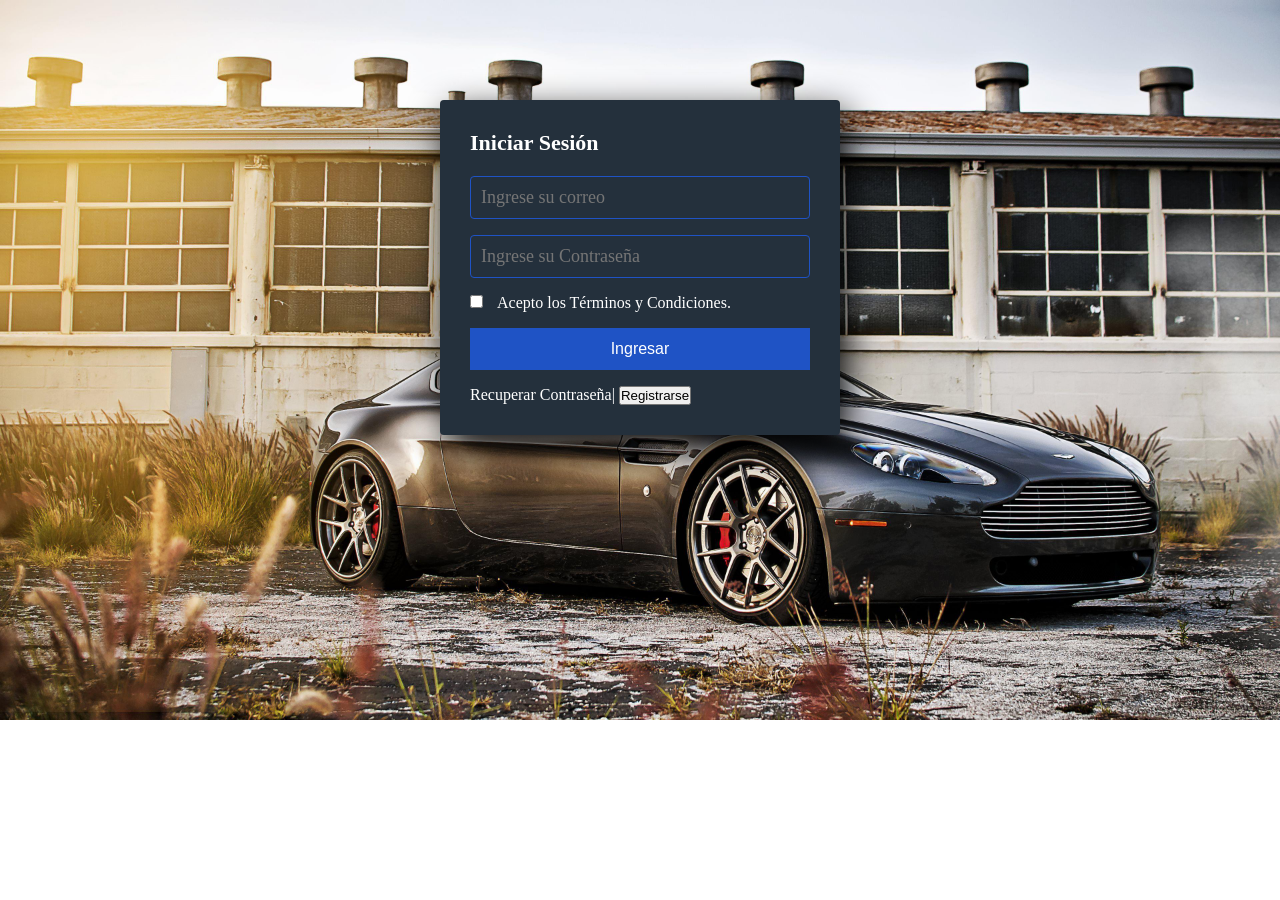
<file: E-commerce 2023/ConsesionariaFastSanRafael/client/login/login/iniciarsesion.html>
<!DOCTYPE html>
<html lang="en">
<head>
  <meta charset="UTF-8">
  <meta name="viewport" content="width=device-width, initial-scale=1.0">
  <meta http-equiv="X-UA-Compatible" content="ie=edge">
  <link rel="stylesheet" href="style.css">
  <title>Iniciar Sesión</title>
</head>
<body>
  <section class="form-register">
    <h4>Iniciar Sesión</h4>
    <input class="controls" type="text" name="nombres" id="nombres" placeholder="Ingrese su correo">
    <input class="controls" type="password" name="correo" id="correo" placeholder="Ingrese su Contraseña">
    <input type="checkbox" id="acepto-terminos">
    <label for="acepto-terminos">Acepto los <a href="terminos.html">Términos y Condiciones</a>.</label>
    <input class="botons" type="submit" value="Ingresar">
    <a href="recuperarcont.html">Recuperar Contraseña</a><span>|</span>
    <a href="registro.html">
      <button id="ya-tengo-cuenta">Registrarse</button> 
    </a>
  </section>

</body>
</html>
</file>
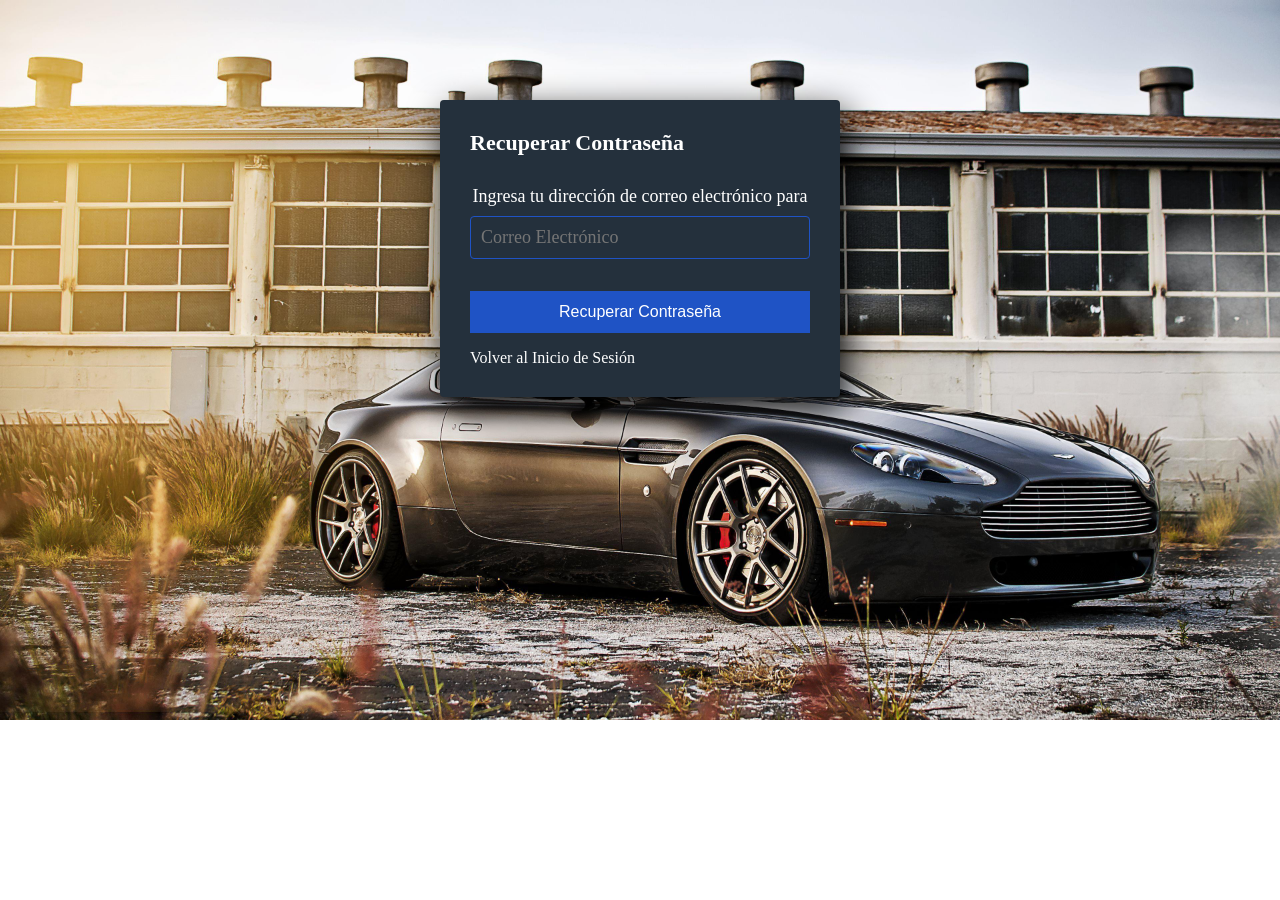
<file: E-commerce 2023/ConsesionariaFastSanRafael/client/login/login/recuperarcont.html>
<!DOCTYPE html>
<html lang="en">
<head>
  <meta charset="UTF-8">
  <meta name="viewport" content="width=device-width, initial-scale=1.0">
  <link rel="stylesheet" href="style.css">
  <title>Recuperar Contraseña</title>
</head>
<body>
    <section class="form-register">
        <h4>Recuperar Contraseña</h4>
        <p>Ingresa tu dirección de correo electrónico para recuperar tu contraseña.</p>
        <input class="controls" type="email" name="correo" id="correo" placeholder="Correo Electrónico">
        <input class="botons" type="submit" value="Recuperar Contraseña">
        <a href="iniciarsesion.html">Volver al Inicio de Sesión</a>
      </section>
</body>
</html>
</file>
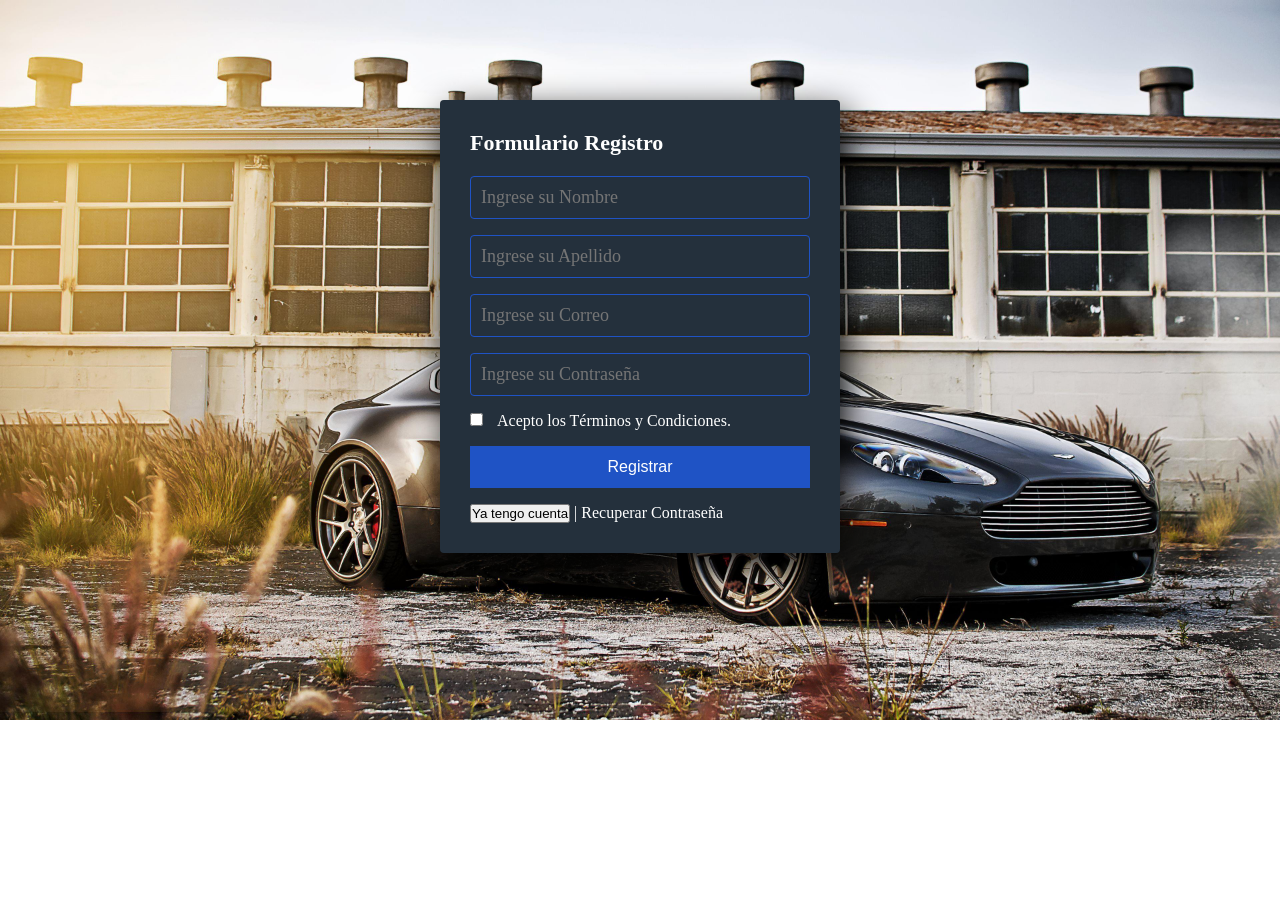
<file: E-commerce 2023/ConsesionariaFastSanRafael/client/login/login/registro.html>
<!DOCTYPE html>
<html lang="en">

<head>
  <meta charset="UTF-8">
  <meta name="viewport" content="width=device-width, initial-scale=1.0">
  <meta http-equiv="X-UA-Compatible" content="ie=edge">
  <link rel="stylesheet" href="style.css">
  <title>Formulario Registro</title>
</head>

<body>
  <section class="form-register">
    <h4>Formulario Registro</h4>
    <input class="controls" type="text" name="nombres" id="nombres" placeholder="Ingrese su Nombre">
    <input class="controls" type="text" name="apellidos" id="apellidos" placeholder="Ingrese su Apellido">
    <input class="controls" type="email" name="correo" id="correo" placeholder="Ingrese su Correo">
    <input class="controls" type="password" name="correo" id="correo" placeholder="Ingrese su Contraseña">
    <input type="checkbox" id="acepto-terminos">
    <label for="acepto-terminos">Acepto los <a href="terminos.html">Términos y Condiciones</a>.</label>

    <input class="botons" type="submit" value="Registrar">
    <a href="iniciarsesion.html">
      <button id="ya-tengo-cuenta">Ya tengo cuenta</button> <span>|</span>
    </a>
    <a href="recuperarcont.html">Recuperar Contraseña</a>
  </section>
</body>

</html>
</file>
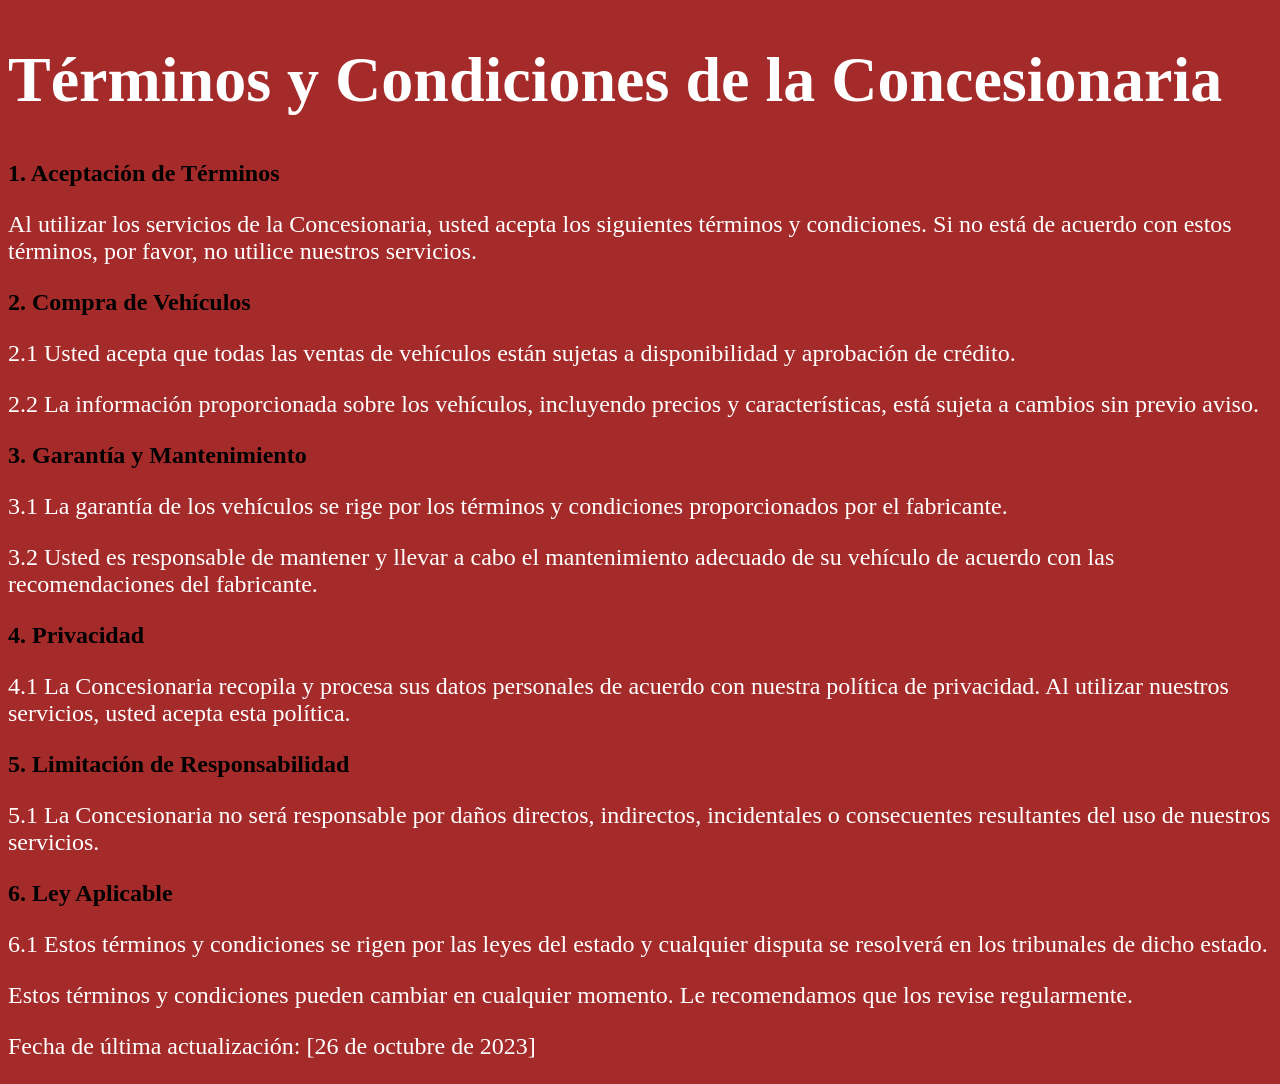
<file: E-commerce 2023/ConsesionariaFastSanRafael/client/login/login/terminos.html>
<!DOCTYPE html>
<html>
<head>
    <meta charset="UTF-8">
    <title>Términos y Condiciones</title>
    <link rel="stylesheet" href="terminos.css">
</head>
<body>
    <h1>Términos y Condiciones de la Concesionaria </h1>

    <h2>1. Aceptación de Términos</h2>
    <p>Al utilizar los servicios de la Concesionaria, usted acepta los siguientes términos y condiciones. Si no está de acuerdo con estos términos, por favor, no utilice nuestros servicios.</p>

    <h2>2. Compra de Vehículos</h2>
    <p>2.1 Usted acepta que todas las ventas de vehículos están sujetas a disponibilidad y aprobación de crédito.</p>
    <p>2.2 La información proporcionada sobre los vehículos, incluyendo precios y características, está sujeta a cambios sin previo aviso.</p>

    <h2>3. Garantía y Mantenimiento</h2>
    <p>3.1 La garantía de los vehículos se rige por los términos y condiciones proporcionados por el fabricante.</p>
    <p>3.2 Usted es responsable de mantener y llevar a cabo el mantenimiento adecuado de su vehículo de acuerdo con las recomendaciones del fabricante.</p>

    <h2>4. Privacidad</h2>
    <p>4.1 La Concesionaria recopila y procesa sus datos personales de acuerdo con nuestra política de privacidad. Al utilizar nuestros servicios, usted acepta esta política.</p>

    <h2>5. Limitación de Responsabilidad</h2>
    <p>5.1 La Concesionaria no será responsable por daños directos, indirectos, incidentales o consecuentes resultantes del uso de nuestros servicios.</p>

    <h2>6. Ley Aplicable</h2>
    <p>6.1 Estos términos y condiciones se rigen por las leyes del estado y cualquier disputa se resolverá en los tribunales de dicho estado.</p>

    <p>Estos términos y condiciones pueden cambiar en cualquier momento. Le recomendamos que los revise regularmente.</p>

    <p>Fecha de última actualización: [26 de octubre de 2023]</p>
</body>
</html>
</file>
<file: E-commerce 2023/ConsesionariaFastSanRafael/client/login/login/style.css>
* {
  margin: 0;
  padding: 0;
  box-sizing: border-box;
}

body {
  background-image: url('src/13642.jpg');
  background-repeat: no-repeat;
  background-size: cover;
}

.form-register {
  width: 400px;
  background: #24303c;
  padding: 30px;
  margin: auto;
  margin-top: 100px;
  border-radius: 4px;
  font-family: 'calibri';
  color: white;
  box-shadow: 7px 13px 37px #000;
}

.form-register h4 {
  font-size: 22px;
  margin-bottom: 20px;
}

.controls {
  width: 100%;
  background: #24303c;
  padding: 10px;
  border-radius: 4px;
  margin-bottom: 16px;
  border: 1px solid #1f53c5;
  font-family: 'calibri';
  font-size: 18px;
  color: white;
}

.form-register p {
  height: 40px;
  text-align: center;
  font-size: 18px;
  line-height: 40px;
}

.form-register a {
  color: white;
  text-decoration: none;
}

.form-register a:hover {
  color: white;
  text-decoration: underline;
}

.form-register .botons {
  width: 100%;
  background: #1f53c5;
  border: none;
  padding: 12px;
  color: white;
  margin: 16px 0;
  font-size: 16px;
}
.botons {
  background-color: #000;
  color: #fff;

  &:hover {
    background-color: #fff;
    color: #000;

    transition: background-color 0.5s ease-in-out;
  }
}
input#acepto-terminos,
label[for="acepto-terminos"] {
  display: inline-block;
  margin-right: 10px;
}
</file>
<file: E-commerce 2023/ConsesionariaFastSanRafael/client/login/login/terminos.css>
body {
    background-color: brown;
}

h1 {
    color: white;
    font-size: 4em;
}

p {
    color: white;
    font-size: 1.5em;
}

img {
    width: 100%;
    height: 500px;
    margin-bottom: 20px;
}
</file>
